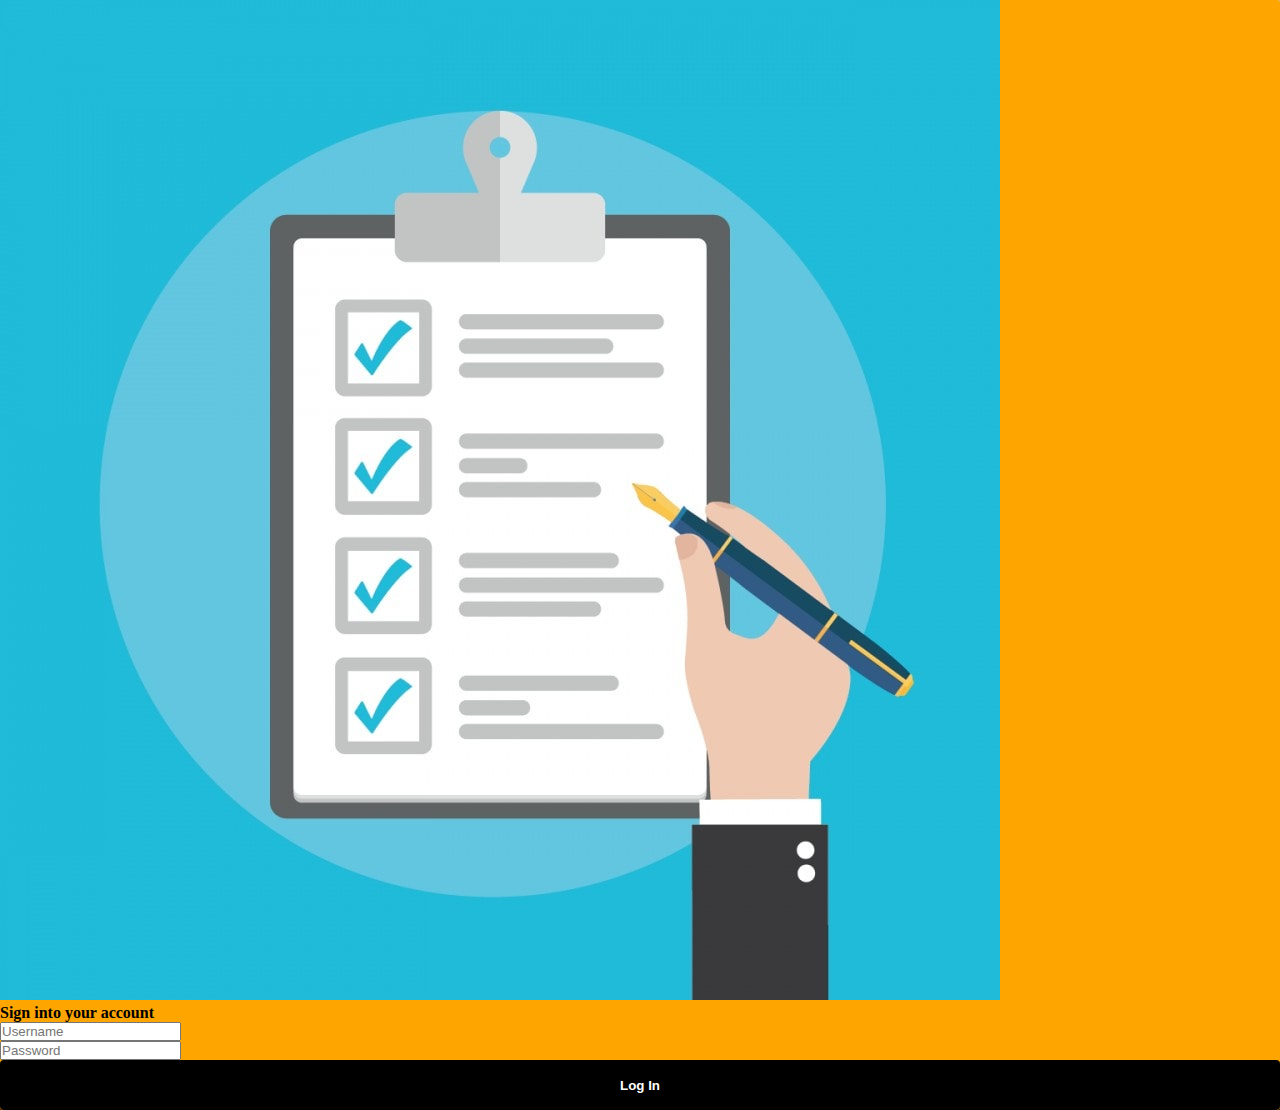
<file: index.html>
<!DOCTYPE html>
<html lang="en">
<head>
    <meta charset="UTF-8">
    <meta name="viewport" content="width=device-width, initial-scale=1.0">
    <title>Log In</title>
    <link rel="stylesheet" href="style.css">
    <script src="https://code.jquery.com/jquery-3.5.1.slim.min.js" integrity="sha384-DfXdz2htPH0lsSSs5nCTpuj/zy4C+OGpamoFVy38MVBnE+IbbVYUew+OrCXaRkfj" crossorigin="anonymous"></script>
    <script src="https://cdn.jsdelivr.net/npm/popper.js@1.16.1/dist/umd/popper.min.js" integrity="sha384-9/reFTGAW83EW2RDu2S0VKaIzap3H66lZH81PoYlFhbGU+6BZp6G7niu735Sk7lN" crossorigin="anonymous"></script>
    <script src="https://cdn.jsdelivr.net/npm/bootstrap@4.5.3/dist/js/bootstrap.min.js" integrity="sha384-w1Q4orYjBQndcko6MimVbzY0tgp4pWB4lZ7lr30WKz0vr/aWKhXdBNmNb5D92v7s" crossorigin="anonymous"></script>
    <link rel="stylesheet" href="https://cdn.jsdelivr.net/npm/bootstrap@4.5.3/dist/css/bootstrap.min.css" integrity="sha384-TX8t27EcRE3e/ihU7zmQxVncDAy5uIKz4rEkgIXeMed4M0jlfIDPvg6uqKI2xXr2" crossorigin="anonymous">
    <script src="https://cdn.jsdelivr.net/npm/bootstrap@4.5.3/dist/js/bootstrap.bundle.min.js" integrity="sha384-ho+j7jyWK8fNQe+A12Hb8AhRq26LrZ/JpcUGGOn+Y7RsweNrtN/tE3MoK7ZeZDyx" crossorigin="anonymous"></script>
    


</head>

<body>

  <section class="Form my-4 mx-5">
    <div class="container">
      <div class="row no-gutters">
        <div class="col-lg-5">
          <img src="/todo2.jpg" class="img-fluid" alt="">
        </div>
          <div class="col-lg-7 px-5 pt-5">
            <h4>Sign into your account</h4>
            <form action="new.html" onsubmit="return validate()">
              <div class="form-row">
                <div class="col-lg-7">
                  <input type="text" id="user" placeholder="Username" class="form-control my-3 p-4">
                </div>
              </div>
              
              
              <div class="form-row">
                <div class="col-lg-7">
                  <input type="password" placeholder="Password" class="form-control my-3 p-4" id="pass">
                </div>
              </div>
              <div class="form-row">
                <div class="col-lg-7">
                  <button id="submit" class="btn1 mt-3 mb-5">Log In</button>
                </div>
              </div>
            </form>
          </div>
      </div>
    </div>

  </section>

  <script src="script.js"></script>
  <script src="api.js"></script>

</body>

</html>
</file>
<file: style.css>
*{
    padding: 0;
    margin: 0;
    box-sizing: border-box;
}

body{
    background-color: antiquewhite;
    background-image: url("/table_office_chairs_glass_window_39163_1366x768.jpg");
}

.row{
    background-color: orange;
    border-radius: 3px;
    box-shadow: 12px 12px 22px;
}

/* img{
    border-top-left-radius: 30px;
    border-bottom-left-radius: 30px;
} */

.btn1{
    border: none;
    outline: none;
    height: 50px;
    width: 100%;
    background-color: black;
    color: white;
    border-radius: 4px;
    font-weight: bold;
}

.btn1:hover{
    background-color: white;
    border: 1px solid;
    color: black;
}
</file>
